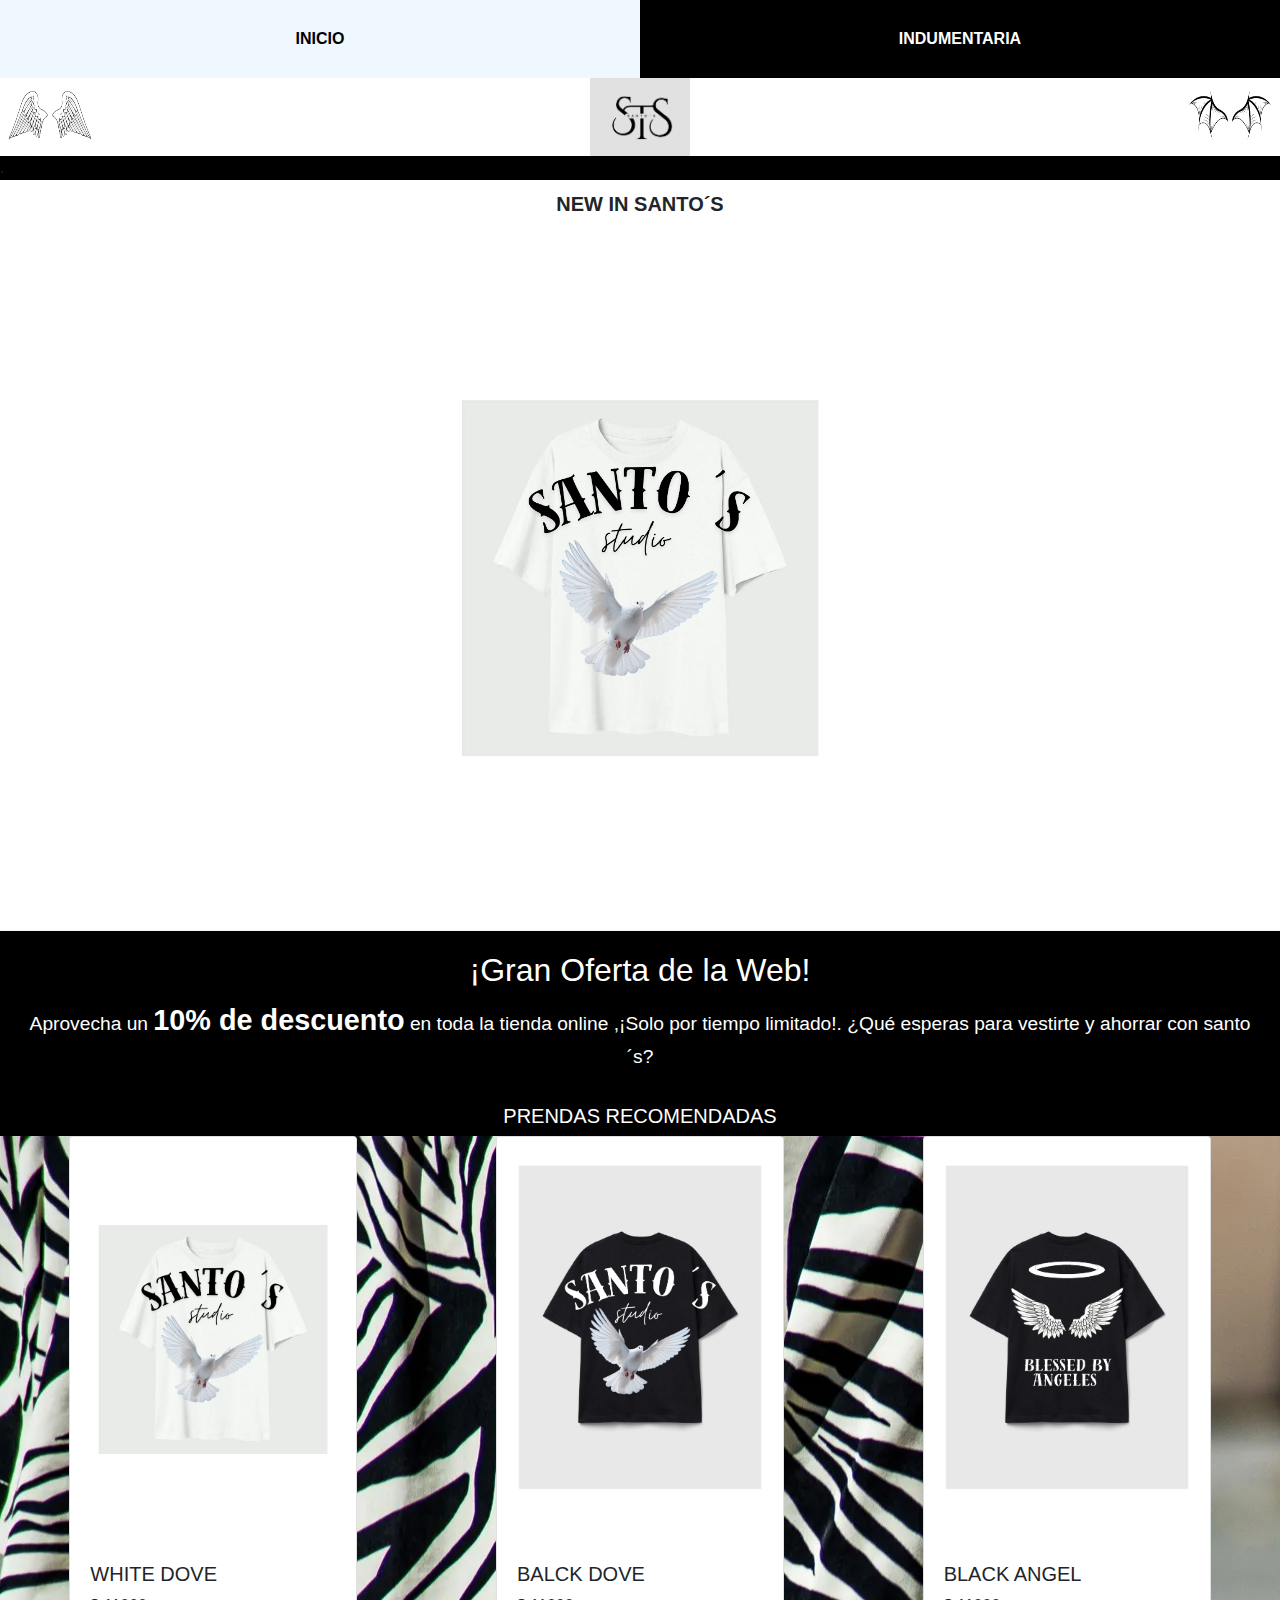
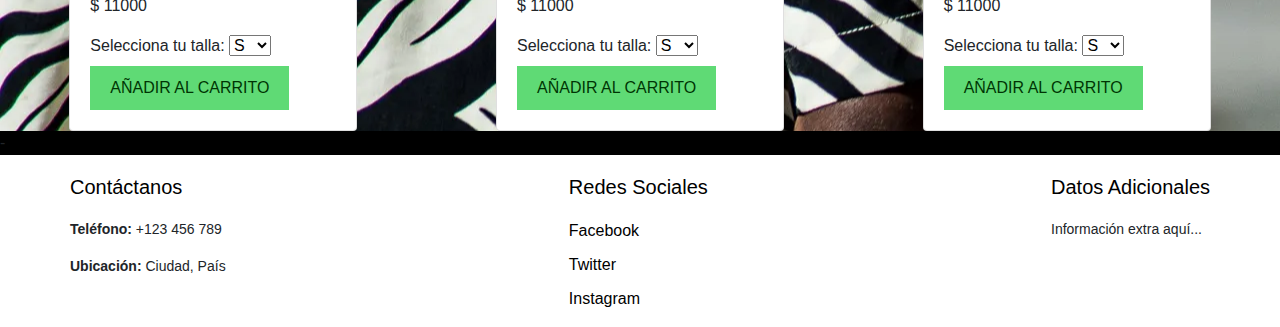
<file: index.html>
<!DOCTYPE html>
<html lang="es">
<head>
    <meta charset="UTF-8">
    <meta name="viewport" content="width=device-width, initial-scale=1.0">
    <title>SanTo's shop</title>
    <link rel="stylesheet" href="temas.css">
    <link href="https://maxcdn.bootstrapcdn.com/bootstrap/4.5.2/css/bootstrap.min.css" rel="stylesheet">
    <link rel="preconnect" href="https://fonts.googleapis.com"> <link rel="preconnect" href="https://fonts.gstatic.com" crossorigin> <link href="https: //fonts.googleapis.com/css2?family=Raleway:ital,wght@0,100..900;1,100..900&family=Tajawal:wght@500&display=swap" rel="stylesheet">
</head>

<header >
  <div class="bloque_encabezado">
    <div class="pestañas">
        <a href="index.html" class="pestañas_inicio">INICIO</a>
        <a href="indumentaria.html" class="pestañas_inicio">INDUMENTARIA</a>
    </div>
</div>
    

</header>

<body>
    <div class="titulo">
        <img class="alas" src="img/alas angel.jpg" alt="">
        <img class="alas2" src="img/1_CHIQIUTA.png"></img>
        <img class="alas" src="img/alas diablo.jpg" alt="">
    </div>
    
    <div class="linea_1">
    .
    </div>

    <div class="NEW_IN_SANTOS">
        <h5 class="letra_new">NEW IN SANTO´S</h5>
    </div>
    <div class="img_modelo">
        <div id="carouselExampleSlidesOnly" class="carousel slide" data-bs-ride="carousel">
            <div class="carousel-inner">
              <div class="carousel-item active">
                <img src="img/1.png" class="d-block w-100" alt="...">
              </div>
              <div class="carousel-item">
                <img src="img/3.png" class="d-block w-100" alt="...">
              </div>
              <div class="carousel-item">
                <img src="img/5.png" class="d-block w-100" alt="...">
              </div>
            </div>
          </div>
    </div>
    <div class="promo-banner">
      <div class="promo-content">
          <h2>¡Gran Oferta de la Web!</h2>
          <p>Aprovecha un <strong>10% de descuento</strong> en toda la tienda online ,¡Solo por tiempo limitado!. ¿Qué esperas para vestirte y ahorrar con santo´s? </p>
      </div>
  </div>
    <div class="titulo_cuerpo">
        <h5>PRENDAS RECOMENDADAS</h5>
    </div>
    <div class="cuerpo">
        
        <div class="bloque_new_in_santos">
          <div class="elemento_new">
            <div class="card" style="width: 18rem;">
                <img src="img/1.png" class="card-img-top" alt="...">
                <div class="card-body">
                  <h5 class="PRENDA">WHITE DOVE</h5>
                  <p class="precio">$ 11000</p>
                  <label for="talla_mujer1">Selecciona tu talla:</label>
                        <select id="talla">
                            <option value="s">S</option>
                            <option value="m">M</option>
                            <option value="l">L</option>
                            <option value="xl">XL</option>
                        </select>
                  <button class="boton_añadir_carrito">AÑADIR AL CARRITO</button>
                </div>
            </div>
            <div class="card" style="width: 18rem;">
                <img src="img/3.png" class="card-img-top" alt="...">
                <div class="card-body">
                  <h5 class="PRENDA">BALCK DOVE</h5>
                  <p class="precio">$ 11000</p>
                  <label for="talla_mujer1">Selecciona tu talla:</label>
                        <select id="talla_">
                            <option value="s">S</option>
                            <option value="m">M</option>
                            <option value="l">L</option>
                            <option value="xl">XL</option>
                        </select>
                  <button class="boton_añadir_carrito">AÑADIR AL CARRITO</button>
                </div>
            </div>
            <div class="card" style="width: 18rem;">
                <img src="img/5.png" class="card-img-top" alt="...">
                <div class="card-body">
                  <h5 class="PRENDA">BLACK ANGEL</h5>
                  <p class="precio">$ 11000</p>
                  <label for="talla_mujer1">Selecciona tu talla:</label>
                        <select id="talla">
                            <option value="s">S</option>
                            <option value="m">M</option>
                            <option value="l">L</option>
                            <option value="xl">XL</option>
                        </select>
                  <button class="boton_añadir_carrito">AÑADIR AL CARRITO</button>
                </div>
            </div>
        </div>    
        </div>
     </div>

     <div class="linea_1">-</div>
     <script src="tienda.js"></script>
     <script src="https://cdn.jsdelivr.net/npm/bootstrap@5.3.3/dist/js/bootstrap.bundle.min.js"></script>
</body>
<div class="footer">
  <div class="container">
      <div class="row">
          <div class="col-pie">
              <h3>Contáctanos</h3>
              <p><strong>Teléfono:</strong> +123 456 789</p>
              <p><strong>Ubicación:</strong> Ciudad, País</p>
          </div>
          <div class="col-pie">
              <h3>Redes Sociales</h3>
              <ul class="list-unstyled">
                
                  <li><a href="#">Facebook</a></li>
                  <li><a href="#">Twitter</a></li>
                  <li><a href="#">Instagram</a></li>
              </ul>
          </div>
          <div class="col-pie">
              <h3>Datos Adicionales</h3>
              <p>Información extra aquí...</p>
          </div>
      </div>
  </div>
</div>
</html>
</file>
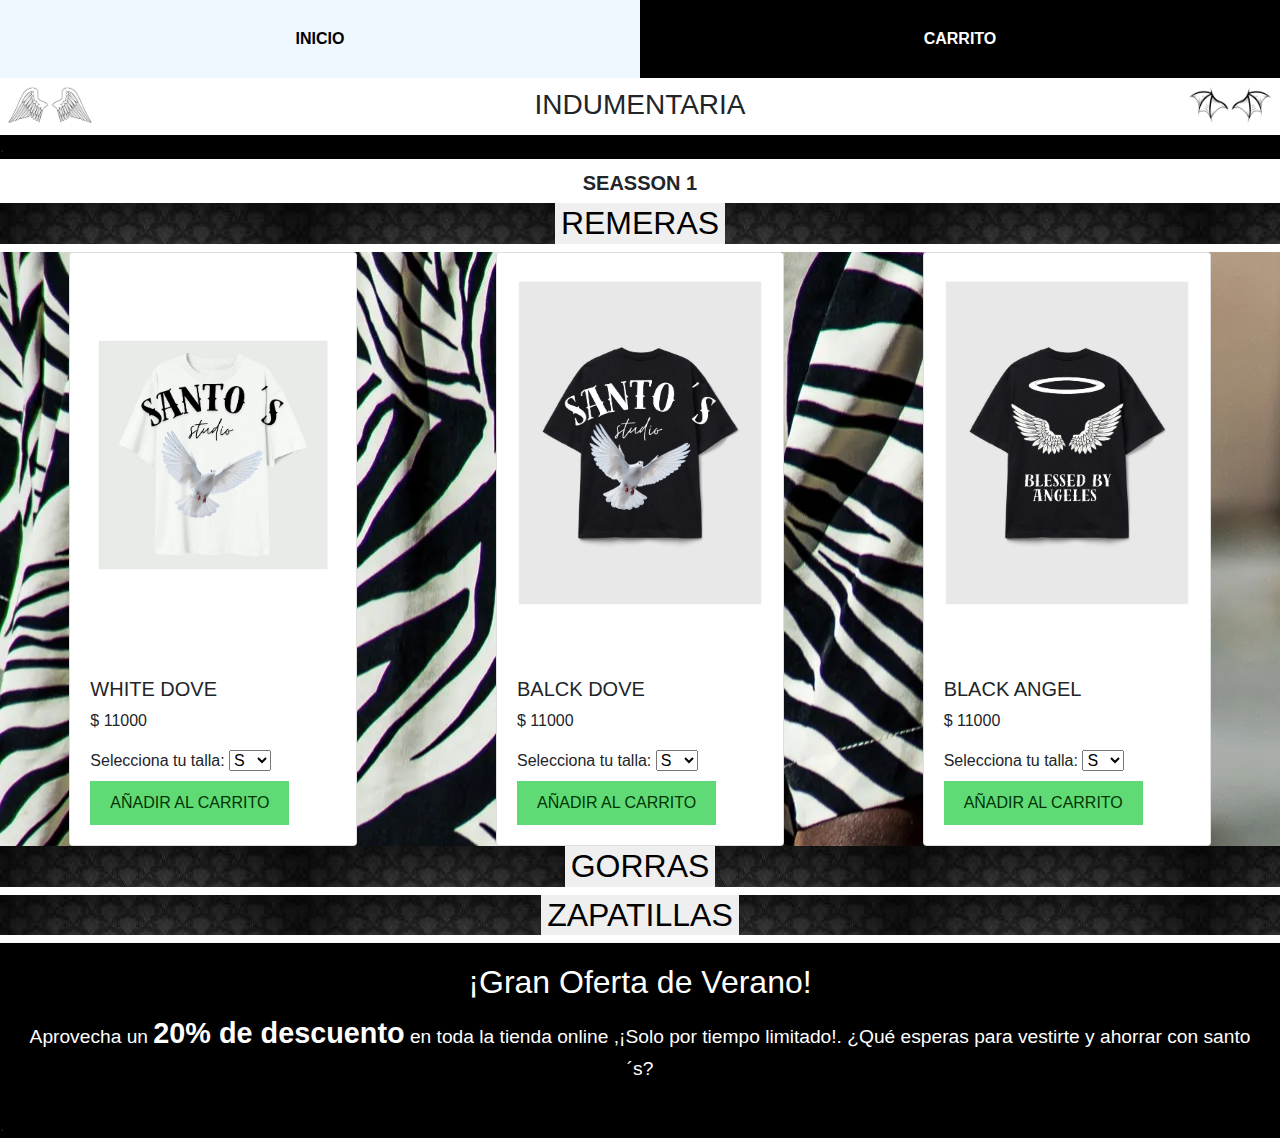
<file: indumentaria.html>
<!DOCTYPE html>
<html lang="es">
<head>
    <meta charset="UTF-8">
    <meta name="viewport" content="width=device-width, initial-scale=1.0">
    <title>SanTo's indumentaria</title>
    <link rel="stylesheet" href="temas.css">
    <link href="https://maxcdn.bootstrapcdn.com/bootstrap/4.5.2/css/bootstrap.min.css" rel="stylesheet">
    <link rel="preconnect" href="https://fonts.googleapis.com"> <link rel="preconnect" href="https://fonts.gstatic.com" crossorigin> <link href="https: //fonts.googleapis.com/css2?family=Raleway:ital,wght@0,100..900;1,100..900&family=Tajawal:wght@500&display=swap" rel="stylesheet">
</head>

<header >
  <div class="bloque_encabezado">
    <div class="pestañas">
        <a href="index.html" class="pestañas_inicio">INICIO</a>

          <a class="pestañas_inicio" type="button" data-bs-toggle="dropdown" >
            CARRITO
          </a>
          <ul class="dropdown-menu">
            <a class="dropdown-item" href="#">
              <div id="carrito0">
                <h2>Carrito de compras</h2>
                <div id="cart-items">
                    <!-- Aquí se mostrarán los productos del carrito -->
                </div>
                <div id="cart-total">
                    <!-- Aquí se mostrará el precio total del carrito -->
                </div>
                <button class="boton_de_carrito" onclick="purchase()" onclick="clearCart()">Comprar</button>
                <button class="boton_de_carrito" onclick="clearCart()">Vaciar carrito</button>
            </div>
            </a>
    </div>
</div>
    

</header>

<body>
    <div class="titulo">
        <img class="alas" src="img/alas angel.jpg" alt="">
        <h3 class="titulo_letra">INDUMENTARIA</h3>
        <img class="alas" src="img/alas diablo.jpg" alt="">
    </div>
    <div class="linea_1">
    .
    </div>
    <div class="NEW_IN_SANTOS">
        <h5 class="letra_new">SEASSON 1</h5>
    </div>
    
    <div class="cuerpo">
        <div class="accordion" id="accordionExample">
            <div class="accordion-item">
              <h2 class="accordion-header">
                <button class="accordion-button" type="button" data-bs-toggle="collapse" data-bs-target="#collapseOne" aria-expanded="true" aria-controls="collapseOne">
                  REMERAS
                </button>
              </h2>
              <div id="collapseOne" class="accordion-collapse collapse show" data-bs-parent="#accordionExample">
                <div class="accordion-body">
                </div>
                <div class="elemento_new">
                    <div class="card" style="width: 18rem;">
                        <img src="img/1.png" class="card-img-top" alt="...">
                        <div class="card-body">
                          <h5 class="PRENDA">WHITE DOVE</h5>
                          <p class="precio">$ 11000</p>
                          <label for="talla_mujer1">Selecciona tu talla:</label>
                                <select id="talla">
                                    <option value="s">S</option>
                                    <option value="m">M</option>
                                    <option value="l">L</option>
                                    <option value="xl">XL</option>
                                </select>
                          <button class="boton_añadir_carrito">AÑADIR AL CARRITO</button>
                        </div>
                    </div>
                    <div class="card" style="width: 18rem;">
                        <img src="img/3.png" class="card-img-top" alt="...">
                        <div class="card-body">
                          <h5 class="PRENDA">BALCK DOVE</h5>
                          <p class="precio">$ 11000</p>
                          <label for="talla_mujer1">Selecciona tu talla:</label>
                                <select id="talla_">
                                    <option value="s">S</option>
                                    <option value="m">M</option>
                                    <option value="l">L</option>
                                    <option value="xl">XL</option>
                                </select>
                          <button class="boton_añadir_carrito">AÑADIR AL CARRITO</button>
                        </div>
                    </div>
                    <div class="card" style="width: 18rem;">
                        <img src="img/5.png" class="card-img-top" alt="...">
                        <div class="card-body">
                          <h5 class="PRENDA">BLACK ANGEL</h5>
                          <p class="precio">$ 11000</p>
                          <label for="talla_mujer1">Selecciona tu talla:</label>
                                <select id="talla">
                                    <option value="s">S</option>
                                    <option value="m">M</option>
                                    <option value="l">L</option>
                                    <option value="xl">XL</option>
                                </select>
                          <button class="boton_añadir_carrito">AÑADIR AL CARRITO</button>
                        </div>
                    </div>
                </div>
                </div>
              </div>
            </div>
            <div class="accordion-item">
              <h2 class="accordion-header">
                <button class="accordion-button collapsed" type="button" data-bs-toggle="collapse" data-bs-target="#collapseTwo" aria-expanded="false" aria-controls="collapseTwo">
                  GORRAS 
                </button>
              </h2>
              <div id="collapseTwo" class="accordion-collapse collapse" data-bs-parent="#accordionExample">
                <div class="accordion-body">
                    <div class="elemento_new">
                        <div class="card" style="width: 18rem;">
                            <img src="img/gorras.webp" class="card-img-top" alt="...">
                            <div class="card-body">
                              <h5 class="PRENDA">GORRAS LOVE</h5>
                              <p class="precio">$15000</p>
                              <label for="talla_mujer1">Selecciona tu COLOR:</label>
                                <select id="talla">
                                    <option value="NEGRO">NEGRO</option>
                                    <option value="BLANCO">BLANCO</option>
                                    <option value="MARRON">MARRON</option>
                                    <option value="CREAMA">CREAMA</option>
                                </select>
                              <button class="boton_añadir_carrito">AÑADIR AL CARRITO</button>
                            </div>
                        </div>
                        <div class="card" style="width: 18rem;">
                            <img src="img/gorra_sts.png" class="card-img-top" alt="...">
                            <div class="card-body">
                                <h5 class="PRENDA">GORRAS PLANAS STS</h5>
                                <p class="precio">$ 20000</p>
                                <label for="talla_mujer1">Selecciona tu talla:</label>
                                <select id="talla">
                                    <option value="s">S</option>
                                    <option value="m">M</option>
                                    <option value="l">L</option>
                                    <option value="xl">XL</option>
                                </select>
                                <button class="boton_añadir_carrito">AÑADIR AL CARRITO</button>
                            </div>
                        </div>
                        
                    </div>
                </div>
              </div>
            </div>
            <div class="accordion-item">
              <h2 class="accordion-header">
                <button class="accordion-button collapsed" type="button" data-bs-toggle="collapse" data-bs-target="#collapseThree" aria-expanded="false" aria-controls="collapseThree">
                 ZAPATILLAS
                </button>
              </h2>
              <div id="collapseThree" class="accordion-collapse collapse" data-bs-parent="#accordionExample">
                <div class="accordion-body">
                    <div class="elemento_new">
                        <div class="card" style="width: 18rem;">
                            <img src="img/zapas1 (3).jpg" class="card-img-top" alt="...">
                            <div class="card-body">
                              <h5 class="PRENDA">NOMBRE DE LA PRENDA</h5>
                              <p class="precio">$ 60000</p>
                              <label for="talla_mujer1">Selecciona tu talla:</label>
                                <select id="talla">
                                    <option value="s">40</option>
                                    <option value="m">41</option>
                                    <option value="l">42</option>
                                    <option value="xl">43</option>
                                </select>
                              <button class="boton_añadir_carrito">AÑADIR AL CARRITO</button>
                            </div>
                        </div>
                        <div class="card" style="width: 18rem;">
                            <img src="img/zapas1 (1).png" class="card-img-top" alt="...">
                            <div class="card-body">
                              <h5 class="PRENDA">NOMBRE DE LA PRENDA</h5>
                              <p class="precio">$ 60000</p>
                              <label for="talla_mujer1">Selecciona tu talla:</label>
                                <select id="talla">
                                    <option value="s">40</option>
                                    <option value="m">41</option>
                                    <option value="l">42</option>
                                    <option value="xl">43</option>
                                </select>
                              <button class="boton_añadir_carrito">AÑADIR AL CARRITO</button>
                            </div>
                        </div>
                        <div class="card" style="width: 18rem;">
                            <img src="img/zapas1 (2).png" class="card-img-top" alt="...">
                            <div class="card-body">
                              <h5 class="PRENDA">NOMBRE DE LA PRENDA</h5>
                              <p class="precio">$ 60000</p>
                              <label for="talla_mujer1">Selecciona tu talla:</label>
                                <select id="talla">
                                    <option value="s">40</option>
                                    <option value="m">41</option>
                                    <option value="l">42</option>
                                    <option value="xl">43</option>
                                </select>
                              <button class="boton_añadir_carrito">AÑADIR AL CARRITO</button>
                            </div>
                        </div>
                    </div>
                </div>
              </div>
            </div>
          </div>


    <div class="promo-banner">
        <div class="promo-content">
            <h2>¡Gran Oferta de Verano!</h2>
            <p>Aprovecha un <strong>20% de descuento</strong> en toda la tienda online ,¡Solo por tiempo limitado!. ¿Qué esperas para vestirte y ahorrar con santo´s? </p>

        </div>
    </div>



     </div>
     <div class="linea_1">
        .

    <script src="tienda.js"></script>
    <script src="https://cdn.jsdelivr.net/npm/bootstrap@5.3.3/dist/js/bootstrap.bundle.min.js"></script>
</body>
</html>
</file>
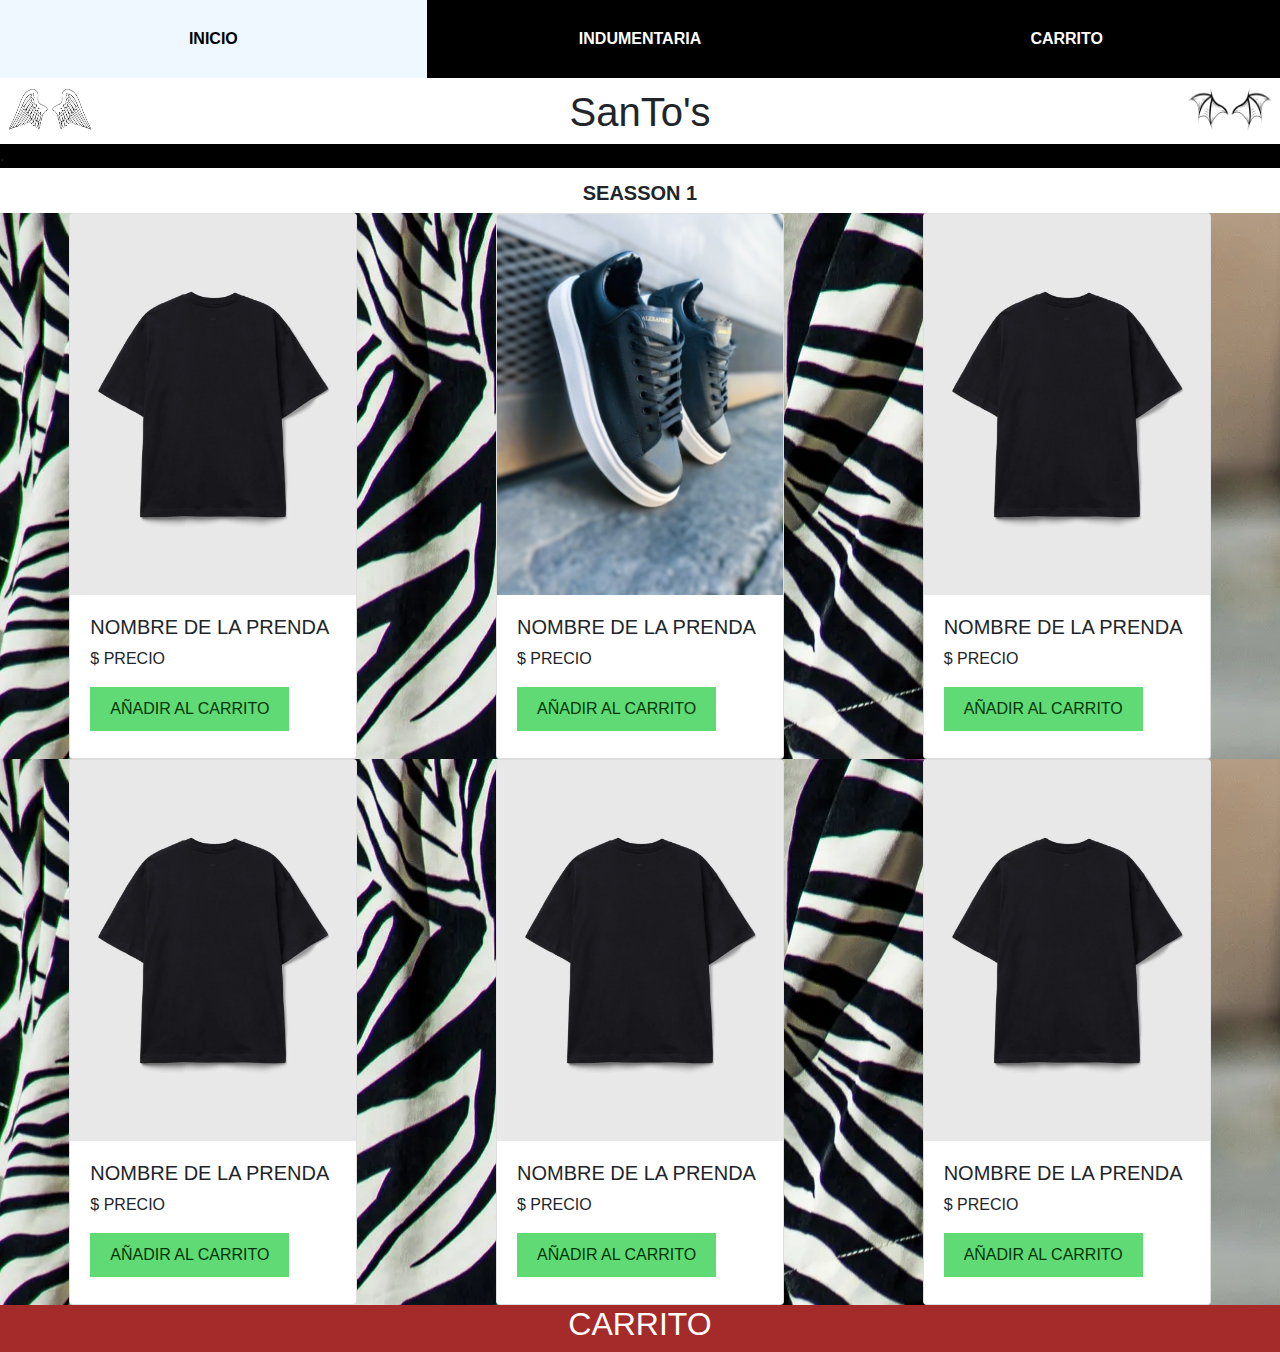
<file: indumentaria_mujer.html>
<!DOCTYPE html>
<html lang="es">
<head>
    <meta charset="UTF-8">
    <meta name="viewport" content="width=device-width, initial-scale=1.0">
    <title>SanTo's shop</title>
    <link rel="stylesheet" href="temas.css">
    <link href="https://maxcdn.bootstrapcdn.com/bootstrap/4.5.2/css/bootstrap.min.css" rel="stylesheet">
    <link rel="preconnect" href="https://fonts.googleapis.com"> <link rel="preconnect" href="https://fonts.gstatic.com" crossorigin> <link href="https: //fonts.googleapis.com/css2?family=Raleway:ital,wght@0,100..900;1,100..900&family=Tajawal:wght@500&display=swap" rel="stylesheet">
</head>

<header >
    <div class="bloque_encabezado">
        <div class="pestañas">
            <a href="index.html" class="pestañas_inicio">INICIO</a>
            <a href="indumentaria.html" class="pestañas_inicio">INDUMENTARIA</a>
            <a href="index.html" class="pestañas_inicio">CARRITO</a>
          </div>
    </div>
    

</header>

<body>
    <div class="titulo">
        <img class="alas" src="img/alas angel.jpg" alt="">
        <h1 class="titulo_letra">SanTo's</h1>
        <img class="alas" src="img/alas diablo.jpg" alt="">
    </div>
    <div class="linea_1">
    .
    </div>
    <div class="NEW_IN_SANTOS">
        <h5 class="letra_new">SEASSON 1</h5>
    </div>
    
    <div class="cuerpo">
        <div class="bloque_new_in_santos">
            <div class="elemento_new">
            <div class="card" style="width: 18rem;">
                <img src="img/remera_negra.webp" class="card-img-top" alt="...">
                <div class="card-body">
                  <h5 class="PRENDA">NOMBRE DE LA PRENDA</h5>
                  <p class="card-text">$ PRECIO</p>
                  <a href="#" class="boton_añadir_carrito">AÑADIR AL CARRITO</a>
                </div>
            </div>
            <div class="card" style="width: 18rem;">
                <img src="img/zapattillas.jpeg" class="card-img-top" alt="...">
                <div class="card-body">
                  <h5 class="PRENDA">NOMBRE DE LA PRENDA</h5>
                  <p class="card-text">$ PRECIO</p>
                  <a href="#" class="boton_añadir_carrito">AÑADIR AL CARRITO</a>
                </div>
            </div>
            <div class="card" style="width: 18rem;">
                <img src="img/remera_negra.webp" class="card-img-top" alt="...">
                <div class="card-body">
                  <h5 class="PRENDA">NOMBRE DE LA PRENDA</h5>
                  <p class="card-text">$ PRECIO</p>
                  <a href="#" class="boton_añadir_carrito">AÑADIR AL CARRITO</a>
                </div>
            </div>
            </div>
            <div class="elemento_new">
                <div class="card" style="width: 18rem;">
                    <img src="img/remera_negra.webp" class="card-img-top" alt="...">
                    <div class="card-body">
                      <h5 class="PRENDA">NOMBRE DE LA PRENDA</h5>
                      <p class="card-text">$ PRECIO</p>
                      <a href="#" class="boton_añadir_carrito">AÑADIR AL CARRITO</a>
                    </div>
                </div>
                <div class="card" style="width: 18rem;">
                    <img src="img/remera_negra.webp" class="card-img-top" alt="...">
                    <div class="card-body">
                      <h5 class="PRENDA">NOMBRE DE LA PRENDA</h5>
                      <p class="card-text">$ PRECIO</p>
                      <a href="#" class="boton_añadir_carrito">AÑADIR AL CARRITO</a>
                    </div>
                </div>
                <div class="card" style="width: 18rem;">
                    <img src="img/remera_negra.webp" class="card-img-top" alt="...">
                    <div class="card-body">
                      <h5 class="PRENDA">NOMBRE DE LA PRENDA</h5>
                      <p class="card-text">$ PRECIO</p>
                      <a href="#" class="boton_añadir_carrito">AÑADIR AL CARRITO</a>
                    </div>
                </div>
            </div>
            </div>
            
        </div>
     </div>
     <div class="carrito">
        <h2>CARRITO</h2>
     </div>
    <script src="tienda.js"></script>
</body>
</html>
</file>
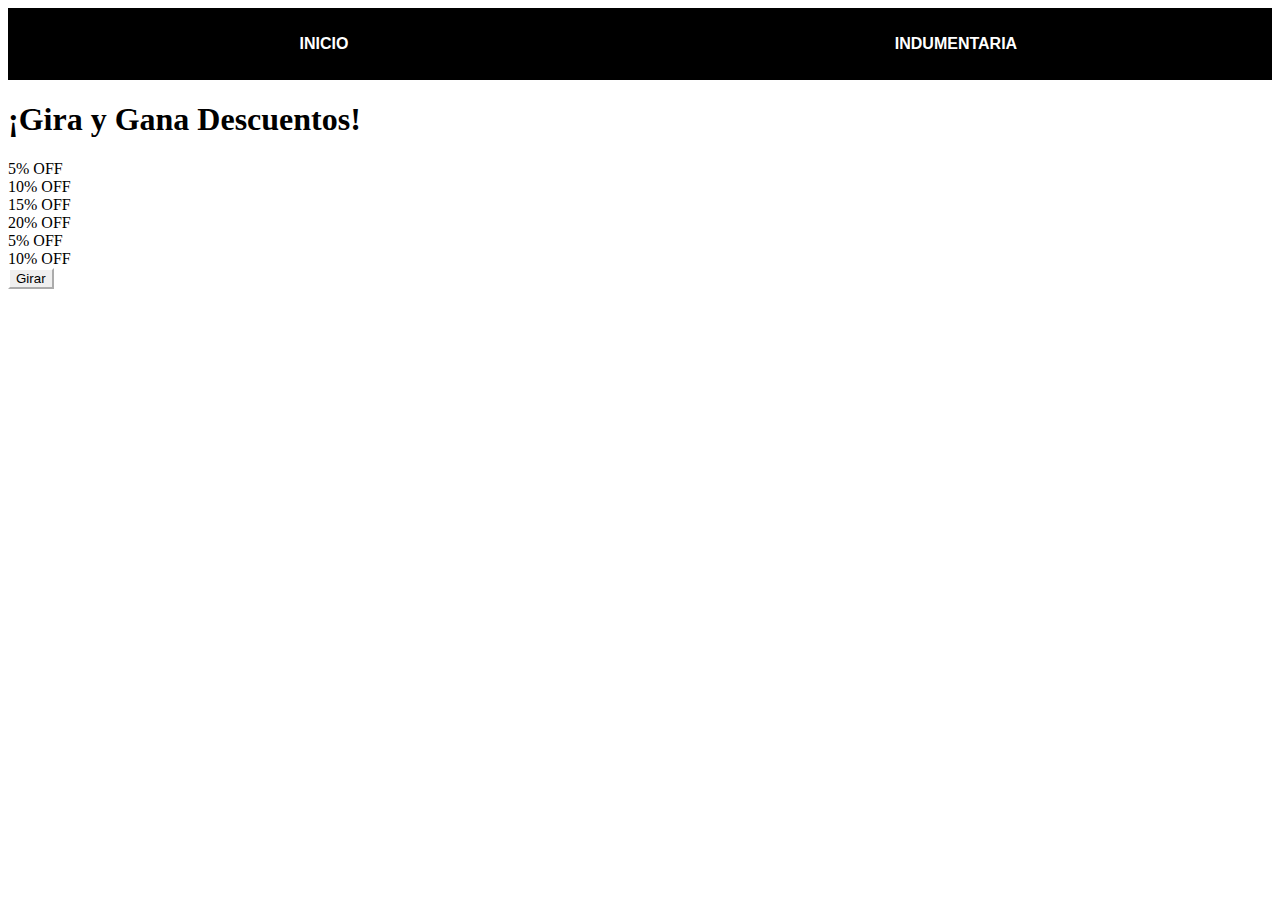
<file: ruelta.html>
<!DOCTYPE html>
<html lang="es">
<head>
    <meta charset="UTF-8">
    <meta name="viewport" content="width=device-width, initial-scale=1.0">
    <title>Juego de Descuentos</title>
    <link rel="stylesheet" href="temas.css">
</head>
<header >
    <div class="bloque_encabezado">
      <div class="pestañas">
          <a href="index.html" class="pestañas_inicio">INICIO</a>
          <a href="indumentaria.html" class="pestañas_inicio">INDUMENTARIA</a>
      </div>
  </div>
      
  
  </header>
<body>
    <div class="container">
        <h1>¡Gira y Gana Descuentos!</h1>
        <div class="game-section">
            <div class="wheel-wrapper">
                <div class="marker"></div>
                <div class="wheel" id="wheel">
                    <div class="slice" style="--i:0;">5% OFF</div>
                    <div class="slice" style="--i:1;">10% OFF</div>
                    <div class="slice" style="--i:2;">15% OFF</div>
                    <div class="slice" style="--i:3;">20% OFF</div>
                    <div class="slice" style="--i:4;">5% OFF</div>
                    <div class="slice" style="--i:5;">10% OFF</div>
                </div>
                <button id="spin">Girar</button>
            </div>
            <div class="result" id="result"></div>
        </div>
    </div>
    <script src="ruleta.js"></script>
</body>
</html>
</file>
<file: temas.css>
.bloque_encabezado{

    background-color: rgb(0, 0, 0);
    display: flex;
   

}

.pestañas{
    display: flex;
    justify-content: space-between;
    flex: 1; 
}

.titulo{
    display: flex;
    justify-content: space-between;
    font-family: 'Gill Sans', 'Gill Sans MT', Calibri, 'Trebuchet MS', sans-serif;

}
.alas{
    max-width:100px ; /* Ancho fijo */
    height: auto; /* Altura automática para mantener la proporción */
    
}

.pestañas_inicio{
    background-color: rgb(0, 0, 0);
    padding: 3dvh;
    text-align: center;
    flex: 4;
    font-family: 'Gill Sans', 'Gill Sans MT', Calibri, 'Trebuchet MS', sans-serif;
    color: rgb(255, 255, 255);
    transition: background-color 0.3s;
    font-weight: 800;
    text-decoration:none
    
}

.pestañas_inicio:hover{
    background-color: aliceblue;
    color: black;
    font-weight: 1300;
    text-decoration: none;
}

.linea_1{
    background-color: black;

}
.conteiner{
    display: flex;
    align-items: center;
    
}

.row{
    padding-top: 20px;
}

.cuerpo{
    margin: 0%;
    background-color:  rgb(255, 255, 255);

}




.elemento_new{
    display: flex;
    justify-content: space-around;
    background-image: url(img/Estilo\ urbano\ cover.webp);

    

}
.card-img-top{
    display: block;
}

.alas2{
    max-width:  100px;  /* Ancho fijo */
    height: auto; /* Altura automática para mantener la proporción */
}

.card{
    align-items: space-between;

}
.card-item{
    color: black;
    background-color: rgb(182, 175, 175);
    font-family: 'Gill Sans', 'Gill Sans MT', Calibri, 'Trebuchet MS', sans-serif;
}

.card-body{
    max-height: ;
}
.PRENDA{
    display: flex;
}
.NEW_IN_SANTOS{
    display: flex;
    justify-content: center;
    font-family: 'Gill Sans', 'Gill Sans MT', Calibri, 'Trebuchet MS', sans-serif;
    background-color: rgb(255, 255, 255);
    
}

.img_modelo{
    justify-content: center;
    display:flex ;
    padding: 3%;
    background-color: white;
    
}


.NEW_IN_SANTOS_ind{
    display: flex;
    justify-content: center;
    font-family: 'Gill Sans', 'Gill Sans MT', Calibri, 'Trebuchet MS', sans-serif;
    background-color: black;
    
}
.carousel-inner img {
    width: 100%;
    height: 70vh; /* Ajusta esta altura según tus necesidades */
    object-fit: cover; /* Ajusta la imagen para cubrir completamente el contenedor */
    object-position: center; /* Centra la imagen en el contenedor */
}
.imig{
    max-width: 100%;
    height: auto;
}
.letra_new{
    padding-top: 1%;
    font-weight: 800;
}
.letra_titulo{
    display: flex;
    justify-content: center;
    font-family: 'Gill Sans', 'Gill Sans MT', Calibri, 'Trebuchet MS', sans-serif;
}



.html{
    background-color: rgb(56, 56, 56);
}
.titulo_cuerpo{
    display: flex;
    justify-content: center;
    font-family:'Franklin Gothic Medium', 'Arial Narrow', Arial, sans-serif;
    padding-top: 3px;
    background-color: #000000;
    color: #ffffff;
}    


button{
    border-color: white;

}
.accordion-header{
    display: flex;
    justify-content: center;
    background-image: url(img/fondo2.jfif) ;
    max-height: 50%;
    

}

.accordion-button{
    border: none;
    text-decoration: none;
    height: auto;
    

}


.accordion-button:hover{
background-color: rgb(0, 0, 0);
transition: 0.5s;
color: white;
border: none;
}

.carrito{
    display: flex;
    justify-content: center;
    background-color: brown;
    color: white;
}

footer {
    background-color: #ffffff;
    color: #000000;
    padding: 60px 0;
    font-size: 16px;
    padding-top: 1%;
    

  
}
.row {
    display: flex inline;
    justify-content: space-between;
}


.footer h3 {
    color: #000000;
    font-size: 20px;
    margin-bottom: 20px;
}

.footer p {
    font-size: 14px;
}

.footer ul {
    list-style: none;
    padding: 0;
}

.footer ul li {
    margin-bottom: 10px;
}

.footer a {
    color: #000000;
    text-decoration: none;
}

.footer a:hover {
    text-decoration: underline;
}


.titulo_letra{
    padding-top: 10px;
}
@media(max-width: 700px){
    .boton_añadir_carrito{
        background-color: rgb(0, 0, 0);
        padding: 2px;
        color: rgb(255, 255, 255);
        display: flex;
    }
    .boton_añadir_carrito:hover{
        color: rgb(0, 0, 0);
        background-color: rgb(74, 77, 74);
        text-decoration: none;
        font-weight: 500;
        transition: color 0.5s
    }
}
@media (max-width: 450px){
    .PRENDA{
        font-size: medium;
    }
    .boton_añadir_carrito{
        font-size: x-small;
    }
    .label{
        font-size: small;
    }
    .precio{
        font-size: small;
    }
    .pestañas_inicio{
        display: flex;
        justify-content: center;
        font-weight: 400;

    }
    .alas{ 
        max-width:100px ;
        height: auto; /* Altura automática para mantener la proporción */

    }
    .titulo_letra{
        font-size: medium;
        display: flex;
        justify-content: center;
        align-items: center;
    }


    .card{
        max-width: 50%;
        height: auto;
    }




}




.boton_añadir_carrito {
    position: relative;
    display: inline-block;
    padding: 10px 20px;
    background-color: #77d18e;
    color: rgb(0, 0, 0);
    text-transform: uppercase;
    text-decoration: none;
    border: none;
    cursor: pointer;
    overflow: hidden;
    transition: background-color 0.3s;
}

.boton_añadir_carrito::before {
    content: '';
    position: absolute;
    top: 50%;
    left: 50%;
    width: 300%;
    height: 300%;
    background-color: rgba(0, 255, 21, 0.2);
    border-radius: 50%;
    transform: translate(-50%, -50%);
    transition: width 0.3s ease-out, height 0.3s ease-out;
    z-index: 0;
}

.boton_añadir_carrito:hover::before {
    width: 0;
    height: 0;
}

.boton_añadir_carrito span {
    position: relative;
    font-size: 16px;
    line-height: 18px;
    font-weight: 900;
    letter-spacing: 0.25em;
    vertical-align: middle;
}

.boton_añadir_carrito svg {
    position: relative;
    top: 0;
    margin-left: 10px;
    fill: none;
    stroke-linecap: round;
    stroke-linejoin: round;
    stroke: #111;
    stroke-width: 2;
    transform: translateX(-5px);
    transition: all 0.3s ease;
}

.boton_añadir_carrito:hover svg {
    transform: translateX(0);
}
.promo-banner {
    background-color: #000000; /* Naranja brillante */
    color: #fff;
    padding: 20px;
    text-align: center;

    width: 100%;
    box-shadow: 0 2px 5px rgba(0, 0, 0, 0.2);
    z-index: 1000;
}

.promo-content h2 {
    font-size: 2em;
    margin: 0;
}

.promo-content p {
    font-size: 1.2em;
    margin: 10px 0;
}

.promo-content strong {
    font-size: 1.5em;
}
</file>
